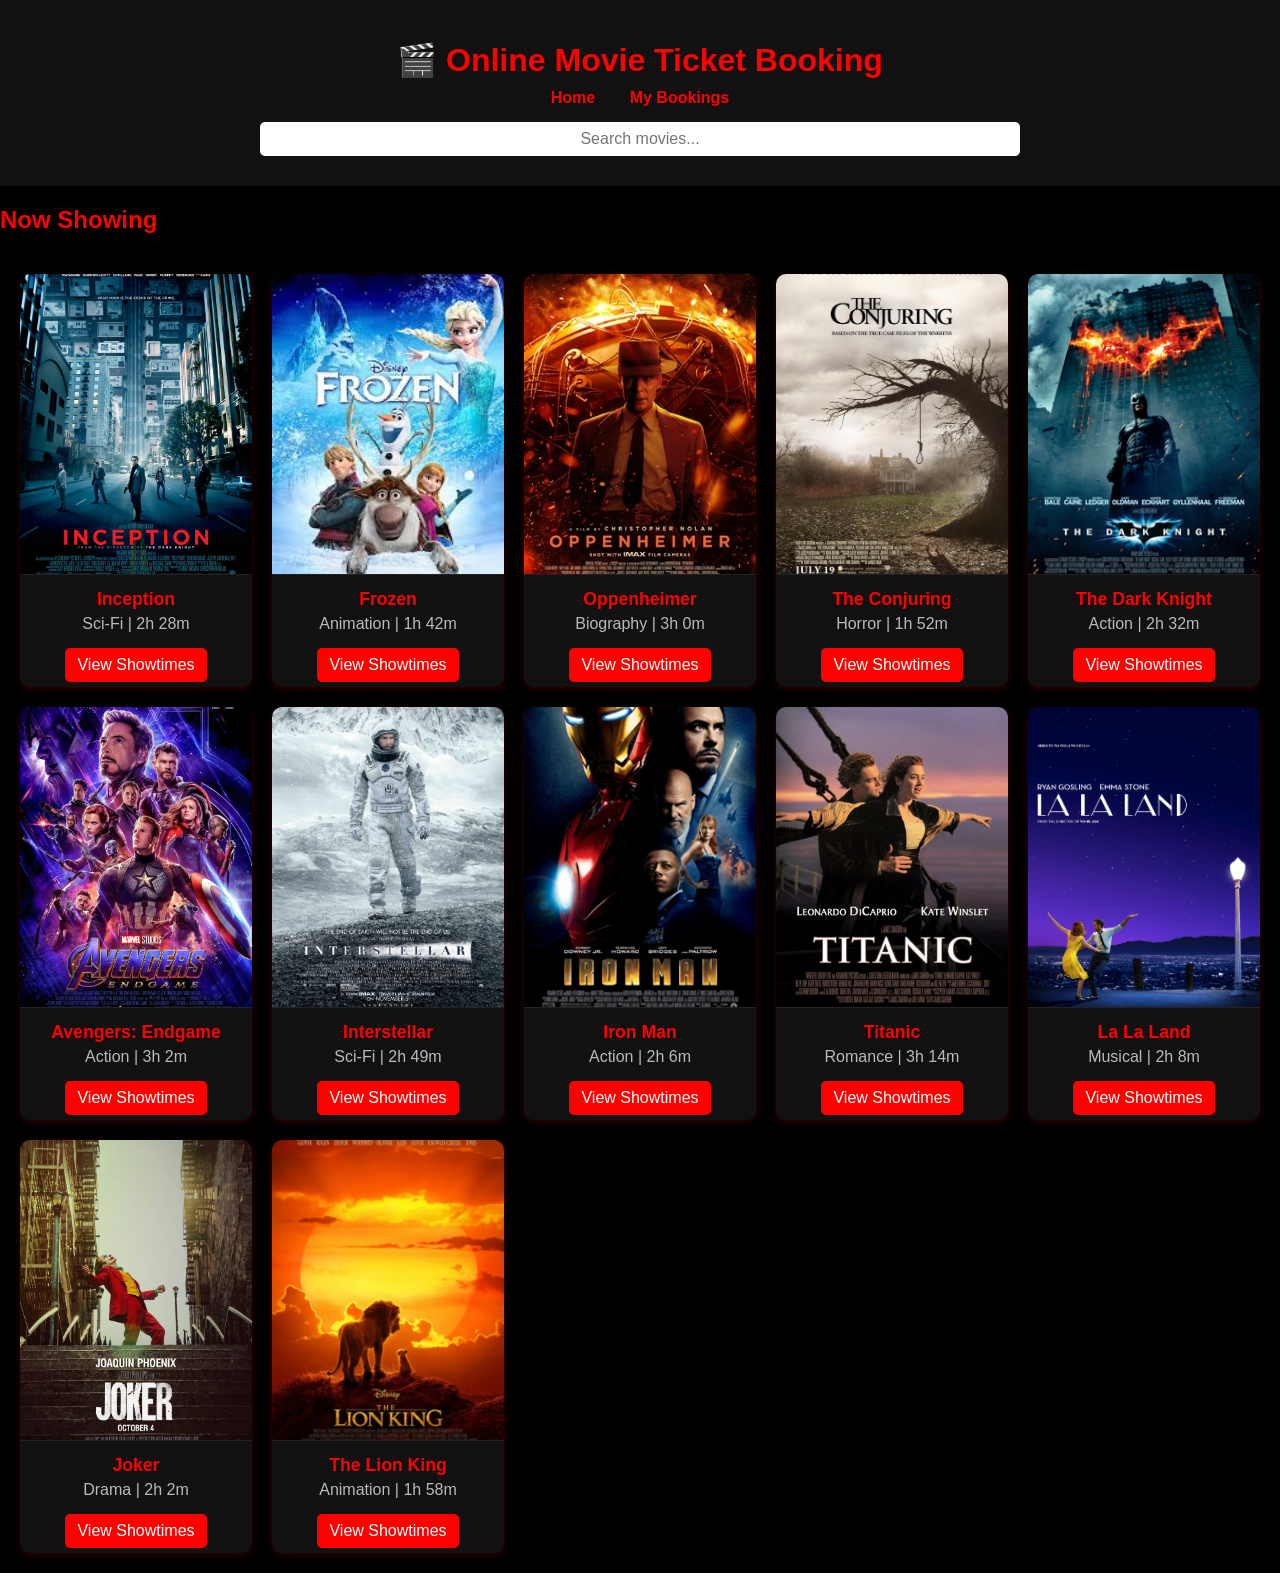
<file: src/main/resources/static/index.html>
<!DOCTYPE html>
<html lang="en">
<head>
  <meta charset="UTF-8">
  <meta name="viewport" content="width=device-width, initial-scale=1.0">
  <title>Online Movie Ticket Booking</title>
  <link rel="stylesheet" href="style.css">
</head>
<body>
  <header>
    <h1>🎬 Online Movie Ticket Booking</h1>
    <nav>
      <a href="index.html">Home</a>
      <a href="bookings.html">My Bookings</a>
    </nav>

    <!-- 🔍 Search Bar -->
    <div class="search-container">
      <input type="text" id="searchInput" placeholder="Search movies..." onkeyup="searchMovies(event)">
      <div id="searchResult"></div>
    </div>
  </header>

  <main>
    <h2>Now Showing</h2>
    <div class="movies-grid">

      <div class="movie-card">
        <img src="images/inception.jpg" alt="Inception">
        <h3>Inception</h3>
        <p>Sci-Fi | 2h 28m</p>
        <a href="movies.html?movie=inception" class="btn">View Showtimes</a>
      </div>

      <div class="movie-card">
        <img src="images/frozen.jpg" alt="Frozen">
        <h3>Frozen</h3>
        <p>Animation | 1h 42m</p>
        <a href="movies.html?movie=frozen" class="btn">View Showtimes</a>
      </div>

      <div class="movie-card">
        <img src="images/oppenheimer.jpg" alt="Oppenheimer">
        <h3>Oppenheimer</h3>
        <p>Biography | 3h 0m</p>
        <a href="movies.html?movie=oppenheimer" class="btn">View Showtimes</a>
      </div>

      <div class="movie-card">
        <img src="images/conjuring.jpg" alt="The Conjuring">
        <h3>The Conjuring</h3>
        <p>Horror | 1h 52m</p>
        <a href="movies.html?movie=conjuring" class="btn">View Showtimes</a>
      </div>

      <div class="movie-card">
        <img src="images/darkknight.jpg" alt="The Dark Knight">
        <h3>The Dark Knight</h3>
        <p>Action | 2h 32m</p>
        <a href="movies.html?movie=darkknight" class="btn">View Showtimes</a>
      </div>

      <div class="movie-card">
        <img src="images/endgame.jpg" alt="Avengers Endgame">
        <h3>Avengers: Endgame</h3>
        <p>Action | 3h 2m</p>
        <a href="movies.html?movie=endgame" class="btn">View Showtimes</a>
      </div>

      <div class="movie-card">
        <img src="images/interstellar.jpg" alt="Interstellar">
        <h3>Interstellar</h3>
        <p>Sci-Fi | 2h 49m</p>
        <a href="movies.html?movie=interstellar" class="btn">View Showtimes</a>
      </div>

      <div class="movie-card">
        <img src="images/ironman.jpg" alt="Iron Man">
        <h3>Iron Man</h3>
        <p>Action | 2h 6m</p>
        <a href="movies.html?movie=ironman" class="btn">View Showtimes</a>
      </div>

      <div class="movie-card">
        <img src="images/titanic.jpg" alt="Titanic">
        <h3>Titanic</h3>
        <p>Romance | 3h 14m</p>
        <a href="movies.html?movie=titanic" class="btn">View Showtimes</a>
      </div>

      <div class="movie-card">
        <img src="images/lalaland.jpg" alt="La La Land">
        <h3>La La Land</h3>
        <p>Musical | 2h 8m</p>
        <a href="movies.html?movie=lalaland" class="btn">View Showtimes</a>
      </div>

      <div class="movie-card">
        <img src="images/joker.jpg" alt="Joker">
        <h3>Joker</h3>
        <p>Drama | 2h 2m</p>
        <a href="movies.html?movie=joker" class="btn">View Showtimes</a>
      </div>

      <div class="movie-card">
        <img src="images/lionking.jpg" alt="The Lion King">
        <h3>The Lion King</h3>
        <p>Animation | 1h 58m</p>
        <a href="movies.html?movie=lionking" class="btn">View Showtimes</a>
      </div>

    </div>
  </main>

  <!-- 🔍 Search Script -->
  <script>
    const movies = [
      { id:"inception", title:"Inception", poster:"images/inception.jpg" },
      { id:"frozen", title:"Frozen", poster:"images/frozen.jpg" },
      { id:"oppenheimer", title:"Oppenheimer", poster:"images/oppenheimer.jpg" },
      { id:"conjuring", title:"The Conjuring", poster:"images/conjuring.jpg" },
      { id:"darkknight", title:"The Dark Knight", poster:"images/darkknight.jpg" },
      { id:"endgame", title:"Avengers: Endgame", poster:"images/endgame.jpg" },
      { id:"interstellar", title:"Interstellar", poster:"images/interstellar.jpg" },
      { id:"ironman", title:"Iron Man", poster:"images/ironman.jpg" },
      { id:"titanic", title:"Titanic", poster:"images/titanic.jpg" },
      { id:"lalaland", title:"La La Land", poster:"images/lalaland.jpg" },
      { id:"joker", title:"Joker", poster:"images/joker.jpg" },
      { id:"lionking", title:"The Lion King", poster:"images/lionking.jpg" }
    ];

    function searchMovies(event) {
      let input = document.getElementById("searchInput").value.toLowerCase();
      let resultDiv = document.getElementById("searchResult");
      resultDiv.innerHTML = "";

      if (input.length === 0) return;

      const found = movies.filter(m => m.title.toLowerCase().includes(input));

      if (found.length > 0) {
        found.forEach(m => {
          resultDiv.innerHTML += `
            <a href="movies.html?movie=${m.id}" class="search-result-item">
              <img src="${m.poster}" alt="${m.title}">
              <span>${m.title}</span>
            </a>
          `;
        });

        // Press Enter → go to first result
        if (event.key === "Enter") {
        window.location.href = `movies.html?movie=${found[0].id}`;
        }

      } else {
        resultDiv.innerHTML = "<p>No movie found</p>";
      }
    }
  </script>
</body>
</html>
</file>
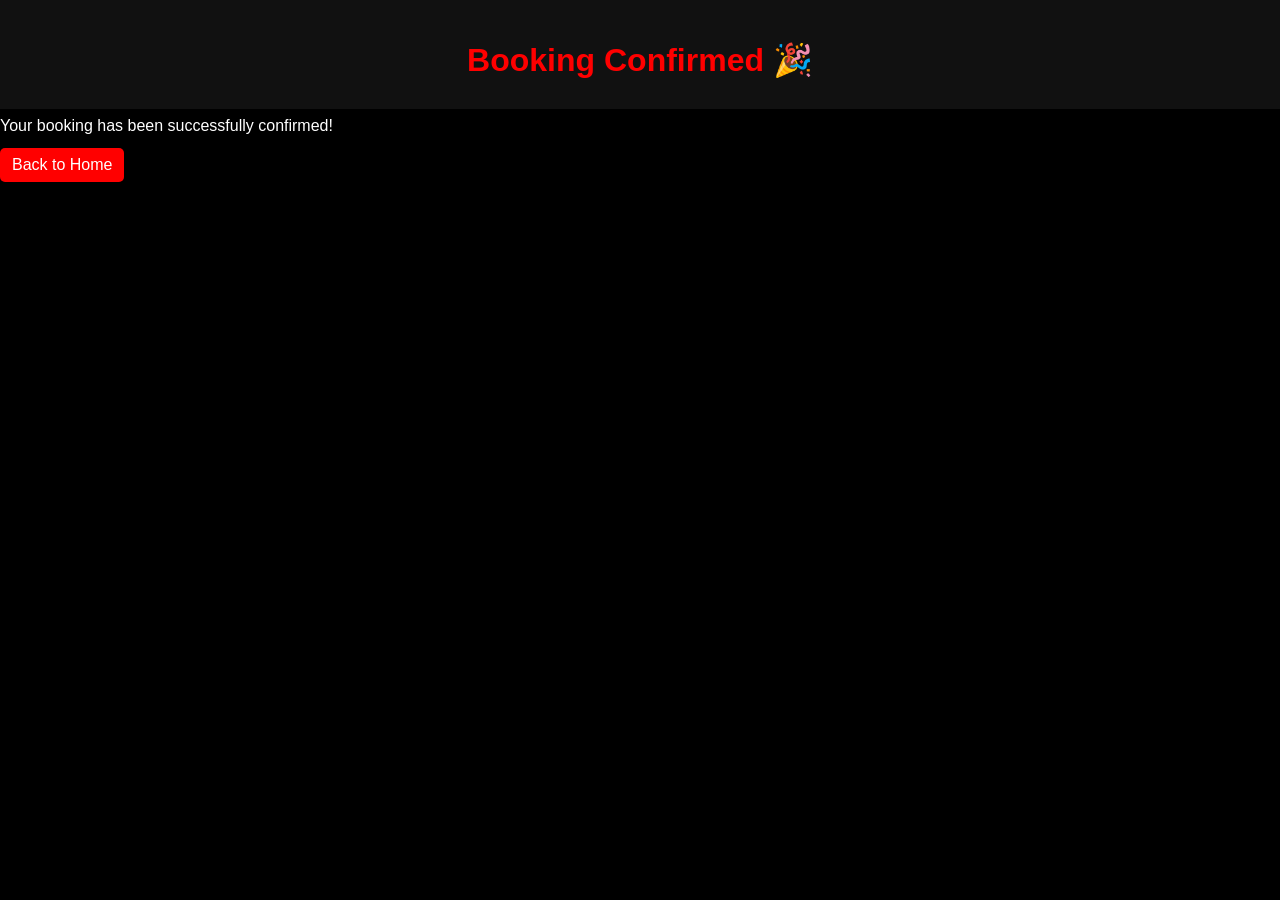
<file: src/main/resources/static/booking.html>
<!DOCTYPE html>
<html lang="en">
<head>
  <meta charset="UTF-8">
  <meta name="viewport" content="width=device-width, initial-scale=1.0">
  <title>Booking Confirmation</title>
  <link rel="stylesheet" href="style.css">
</head>
<body>
  <header>
    <h1>Booking Confirmed 🎉</h1>
  </header>
  <main>
    <p>Your booking has been successfully confirmed!</p>
    <a href="index.html" class="btn">Back to Home</a>
  </main>
</body>
</html>
</file>
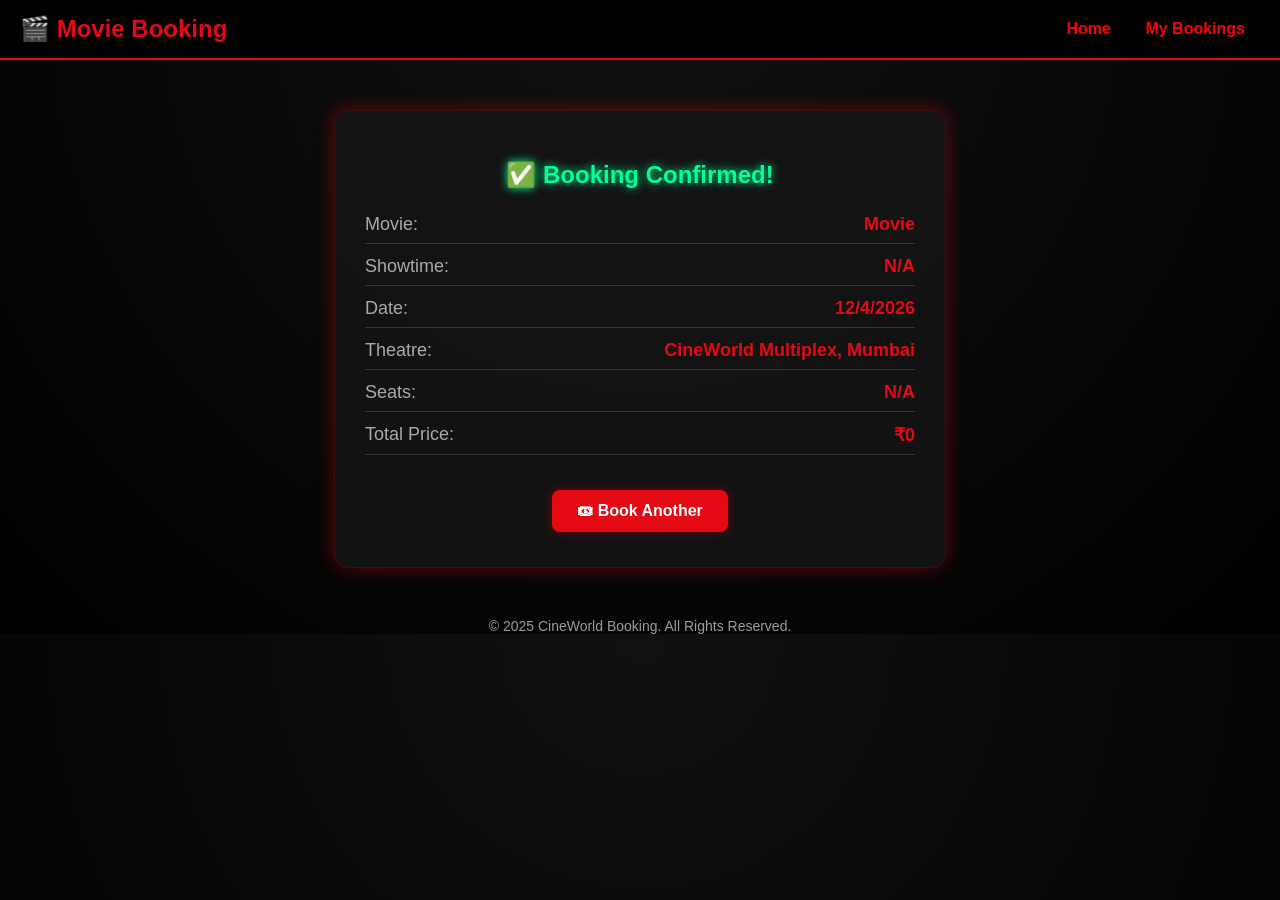
<file: src/main/resources/static/confirmation.html>
<!DOCTYPE html>
<html lang="en">
<head>
  <meta charset="UTF-8">
  <meta name="viewport" content="width=device-width, initial-scale=1.0">
  <title>Booking Confirmation</title>
  <link rel="stylesheet" href="style.css">
  <style>
    body {
      font-family: 'Poppins', sans-serif;
      background: radial-gradient(circle at top, #111 0%, #000 100%);
      color: #fff;
      margin: 0;
      padding: 0;
      text-align: center;
    }

    header {
      background-color: #000;
      padding: 15px 20px;
      display: flex;
      justify-content: space-between;
      align-items: center;
      border-bottom: 2px solid #e50914;
    }

    header h1 {
      margin: 0;
      font-size: 24px;
      color: #e50914;
      font-weight: 700;
    }

    nav a {
      color: #fff;
      margin: 0 10px;
      text-decoration: none;
      font-weight: 500;
      transition: color 0.3s;
    }

    nav a:hover {
      color: #e50914;
    }

    main {
      background-color: rgba(20, 20, 20, 0.9);
      margin: 50px auto;
      width: 90%;
      max-width: 550px;
      border-radius: 15px;
      padding: 30px;
      box-shadow: 0 0 20px rgba(229, 9, 20, 0.4);
      border: 1px solid rgba(229, 9, 20, 0.2);
    }

    h2 {
      color: #00ff99;
      margin-bottom: 25px;
      text-shadow: 0 0 10px #00ff99;
    }

    .info-line {
      display: flex;
      justify-content: space-between;
      margin: 12px 0;
      border-bottom: 1px solid rgba(255,255,255,0.15);
      padding-bottom: 8px;
      font-size: 18px;
    }

    .info-line span:first-child {
      color: #aaa;
    }

    .info-line span:last-child {
      color: #e50914;
      font-weight: 600;
    }

    .btn-container {
      margin-top: 30px;
    }

    .btn {
      background-color: #e50914;
      color: #fff;
      padding: 12px 25px;
      border: none;
      border-radius: 8px;
      font-size: 16px;
      font-weight: 600;
      cursor: pointer;
      transition: all 0.3s ease;
      box-shadow: 0 0 10px rgba(229, 9, 20, 0.4);
    }

    .btn:hover {
      background-color: #ff1b2d;
      box-shadow: 0 0 20px rgba(255, 27, 45, 0.6);
    }

    footer {
      margin-top: 30px;
      font-size: 14px;
      opacity: 0.6;
    }
  </style>

  <script>
    const movies = {
      inception: "Inception",
      frozen: "Frozen",
      oppenheimer: "Oppenheimer",
      conjuring: "The Conjuring",
      darkknight: "The Dark Knight",
      endgame: "Avengers: Endgame",
      interstellar: "Interstellar",
      ironman: "Iron Man",
      titanic: "Titanic",
      lalaland: "La La Land",
      joker: "Joker",
      lionking: "The Lion King"
    };

    window.onload = function() {
      const urlParams = new URLSearchParams(window.location.search);
      const show = urlParams.get("show"); 
      const seats = urlParams.get("seats")?.split(",") || [];

      const [time, movieId] = show ? show.split("-") : ["N/A", "unknown"];
      const movieName = movies[movieId] || "Movie";

      const pricePerSeat = 150;
      const totalPrice = seats.length * pricePerSeat;

      document.getElementById("movieName").innerText = movieName;
      document.getElementById("showTime").innerText = time;
      document.getElementById("seatList").innerText = seats.join(", ") || "N/A";
      document.getElementById("totalPrice").innerText = "₹" + totalPrice;
      document.getElementById("date").innerText = new Date().toLocaleDateString();
      document.getElementById("theatreName").innerText = "CineWorld Multiplex, Mumbai";
    }
  </script>
</head>

<body>
  <header>
    <h1>🎬 Movie Booking</h1>
    <nav>
      <a href="index.html">Home</a>
      <a href="bookings.html">My Bookings</a>
    </nav>
  </header>

  <main>
    <h2>✅ Booking Confirmed!</h2>
    <div class="info-line"><span>Movie:</span> <span id="movieName"></span></div>
    <div class="info-line"><span>Showtime:</span> <span id="showTime"></span></div>
    <div class="info-line"><span>Date:</span> <span id="date"></span></div>
    <div class="info-line"><span>Theatre:</span> <span id="theatreName"></span></div>
    <div class="info-line"><span>Seats:</span> <span id="seatList"></span></div>
    <div class="info-line"><span>Total Price:</span> <span id="totalPrice"></span></div>

    <div class="btn-container">
      <button class="btn" onclick="window.location.href='index.html'">🎟 Book Another</button>
    </div>
  </main>

  <footer>© 2025 CineWorld Booking. All Rights Reserved.</footer>
</body>
</html>
</file>
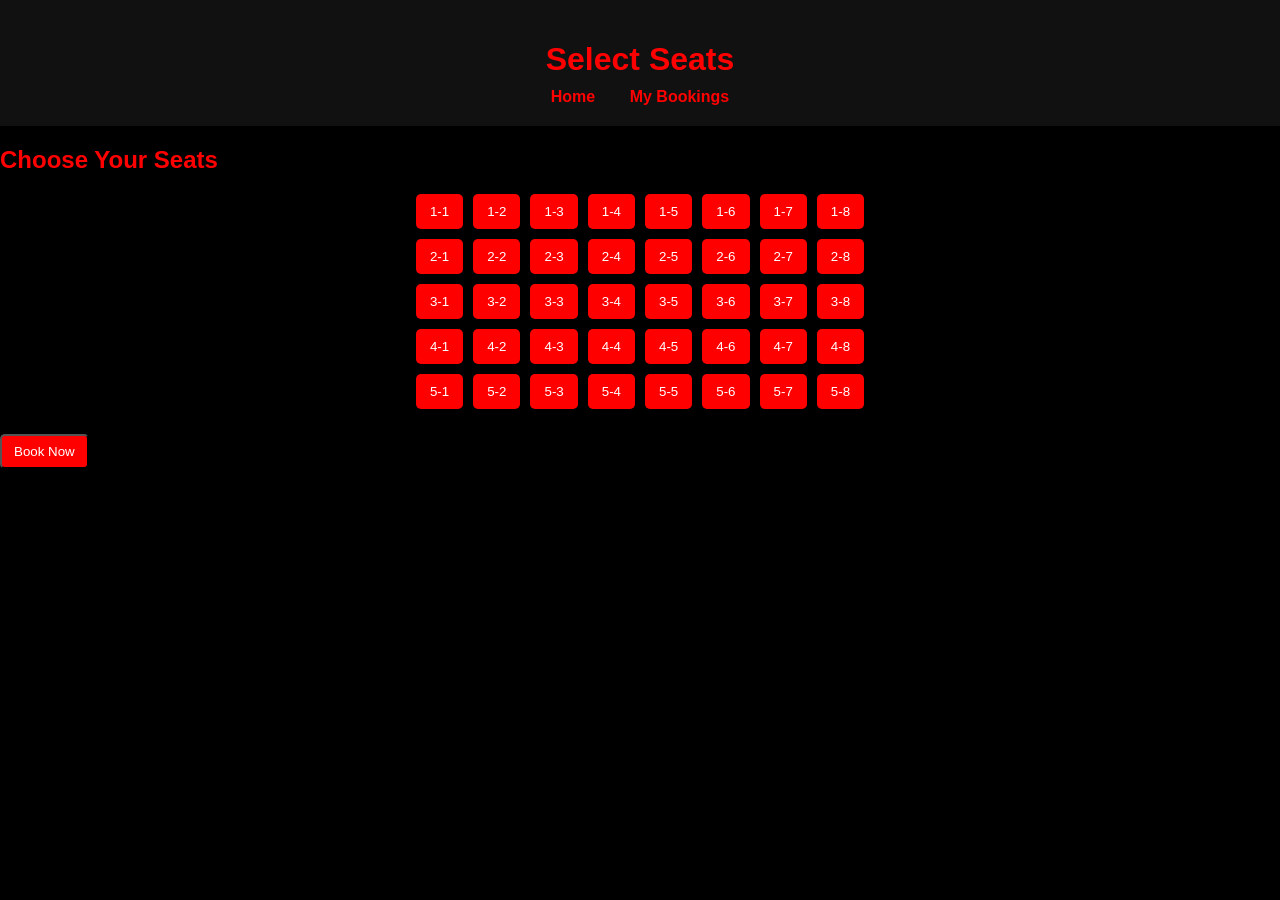
<file: src/main/resources/static/seats.html>
<!DOCTYPE html>
<html lang="en">
<head>
  <meta charset="UTF-8">
  <meta name="viewport" content="width=device-width, initial-scale=1.0">
  <title>Select Seats</title>
  <link rel="stylesheet" href="style.css">
  <script>
    let selectedSeats = [];

    window.onload = function() {
      const seatsContainer = document.getElementById("seatsContainer");

      // Create seat grid 5 rows x 8 seats
      for(let r = 1; r <= 5; r++){
        const rowDiv = document.createElement("div");
        rowDiv.classList.add("seat-row");

        for(let s = 1; s <= 8; s++){
          const seatBtn = document.createElement("button");
          seatBtn.classList.add("seat");
          seatBtn.innerText = `${r}-${s}`;

          seatBtn.onclick = function() {
            if(selectedSeats.includes(seatBtn.innerText)){
              selectedSeats = selectedSeats.filter(seat => seat !== seatBtn.innerText);
              seatBtn.classList.remove("selected");
            } else {
              selectedSeats.push(seatBtn.innerText);
              seatBtn.classList.add("selected");
            }
          };

          rowDiv.appendChild(seatBtn);
        }

        seatsContainer.appendChild(rowDiv);
      }
    }

    function bookSeats() {
      if(selectedSeats.length === 0){
        alert("Select at least one seat!");
        return;
      }

      const urlParams = new URLSearchParams(window.location.search);
      const show = urlParams.get("show");
      const seatsStr = selectedSeats.join(",");

      window.location.href = "confirmation.html?show=" + encodeURIComponent(show) + "&seats=" + encodeURIComponent(seatsStr);
    }
  </script>
</head>
<body>
  <header>
    <h1>Select Seats</h1>
    <nav>
      <a href="index.html">Home</a>
      <a href="bookings.html">My Bookings</a>
    </nav>
  </header>

  <main>
    <h2>Choose Your Seats</h2>
    <div id="seatsContainer"></div>
    <button class="btn" onclick="bookSeats()">Book Now</button>
  </main>
</body>
</html>
</file>
<file: src/main/resources/static/style.css>
/* ---------- Common ---------- */
body {
  margin: 0;
  font-family: Arial, sans-serif;
  background-color: #000;
  color: #fff;
}

header {
  padding: 20px;
  text-align: center;
  background-color: #111;
}

header h1 {
  color: red;
  margin-bottom: 10px;
}

header nav a {
  color: red;
  margin: 0 15px;
  text-decoration: none;
  font-weight: bold;
}

header nav a:hover {
  color: #ff4d4d;
}

h2, h3 {
  color: red;
}

.btn {
  display: inline-block;
  background-color: red;
  color: white;
  padding: 8px 12px;
  text-decoration: none;
  border-radius: 5px;
  margin: 5px 0;
  cursor: pointer;
  transition: background 0.2s ease;
}

.btn:hover {
  background-color: #ff4d4d;
}

/* ---------- Homepage ---------- */
.movies-grid {
  display: grid;
  grid-template-columns: repeat(auto-fit, minmax(200px, 1fr));
  gap: 20px;
  padding: 20px;
}

.movie-card {
  background-color: #111;
  border-radius: 10px;
  overflow: hidden;
  text-align: center;
  transition: transform 0.3s;
  box-shadow: 0 2px 6px rgba(255, 0, 0, 0.2);
}

.movie-card:hover {
  transform: scale(1.05);
}

.movie-card img {
  width: 100%;
  height: 300px;          /* 🔧 fixed height for uniform posters */
  object-fit: cover;      /* keeps image ratio consistent */
  border-bottom: 1px solid #222;
}

.movie-card h3 {
  margin: 10px 0 5px 0;
  color: red;
  font-size: 1.1rem;
}

.movie-card p {
  margin: 5px 0 10px 0;
  color: #bbb;
}

/* ---------- Movie Details ---------- */
.movie-details-container {
  display: flex;
  flex-wrap: wrap;
  gap: 30px;
  padding: 20px;
  justify-content: center;
}

.poster-section img {
  width: 250px;
  border-radius: 10px;
}

.info-section {
  max-width: 600px;
}

.showtimes-section {
  text-align: center;
  padding: 20px;
}

.showtimes {
  display: flex;
  flex-wrap: wrap;
  justify-content: center;
  gap: 10px;
  margin-top: 10px;
}

/* ---------- Seat Selection ---------- */
#seatsContainer {
  display: flex;
  flex-direction: column;
  align-items: center;
  gap: 10px;
  margin: 20px 0;
}

.seat-row {
  display: flex;
  gap: 10px;
  justify-content: center;
}

.seat {
  background-color: red;
  color: white;
  border: none;
  padding: 10px 14px;
  border-radius: 5px;
  cursor: pointer;
  transition: 0.2s;
}

.seat.selected {
  background-color: green;
}

/* ---------- Confirmation ---------- */
main p {
  margin: 8px 0;
  font-size: 1rem;
}

/* ---------- Search Bar ---------- */
.search-container {
  margin-top: 15px;
}

.search-container input {
  width: 60%;
  padding: 8px;
  border-radius: 5px;
  border: none;
  outline: none;
  font-size: 1rem;
  text-align: center;
}

#searchResult {
  margin-top: 10px;
  display: flex;
  flex-direction: column;
  align-items: center;
}

/* ---------- Search Result Item ---------- */
.search-result-item {
  display: flex;
  align-items: center;
  gap: 15px;
  background: #111;
  padding: 10px 15px;
  border-radius: 8px;
  width: 50%;
  text-align: left;
  text-decoration: none;
  transition: 0.2s;
}

.search-result-item img {
  width: 60px;
  border-radius: 5px;
}

.search-result-item span {
  font-size: 1.1rem;
  color: red;
}

.search-result-item:hover {
  background: #222;
  transform: scale(1.02);
}
</file>
